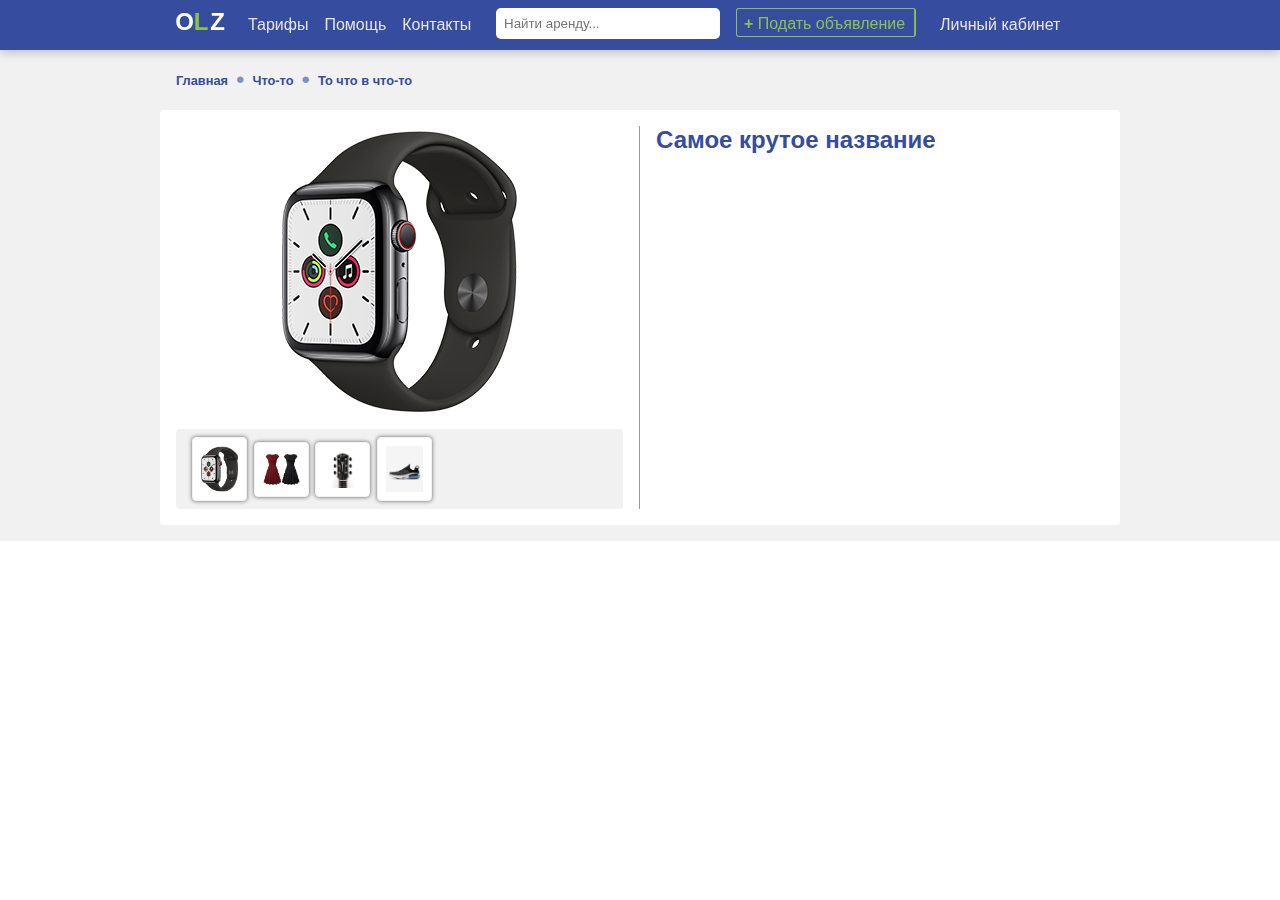
<file: pages/publication.html>
<!DOCTYPE html>
<html lang="en">

<head>
    <meta charset="UTF-8">
    <meta name="viewport" content="width=device-width, initial-scale=1.0">
    <link rel="stylesheet" href="../css/main.css">
    <title>Document</title>
</head>

<body>
    <div id="nav-toggle-menu">
        <!-- Выпадающае меню с лева для мобилы -->
        <div class="sideBar-menu-item">Тарифы</div>
        <div class="sideBar-menu-item">Помощь</div>
        <div class="sideBar-menu-item">Контакты</div>
        <div class="sideBar-menu-item"><i class="fas fa-newspaper"></i> Мои объявления </div>
        <div class="sideBar-menu-item"><i class="fas fa-coins"></i> Мои пакеты </div>
        <div class="sideBar-menu-item"><i class="fas fa-wrench"></i> Настройки </div>
        <div class="sideBar-menu-item" id="exit"><i class="fas fa-sign-out-alt"></i> Выход</div>
    </div>
    <nav>
        <!-- Шапка сайта -->
        <div class="nav-toggle-button" id="nav-toggle-button"><i class="fas fa-bars"></i></div>
        <a href="/" class="nav-logo m-0auto">
            <div>O</div>
            <div class="nav-logo-green">L</div>
            <div>Z</div>
        </a>

        <div class="hidden-block">
            <div class="nav-items m-0auto">
                <div class="nav-item">Тарифы</div>
                <div class="nav-item">Помощь</div>
                <div class="nav-item">Контакты</div>
            </div>
        </div>
        <div class="hidden-block-480">
            <div class="nav-items nav-item-searh">
                <form action="submite" class="nav-form-search w-100 m-0auto mx-1">
                    <input type="text" name="search" id="search" placeholder="Найти аренду..."
                        class="nav-search-input w-100">
                    <button type="submit" class="nav-search-btn"><i class="fas fa-search bg-none"></i></button>
                </form>
            </div>
        </div>
        <div class="hidden-block">
            <div class="nav-items ml-1">
                <div class="nav-item-add">
                    <div class="bg-left"></div>
                    <div class="bg-right"></div>
                    <div class="nav-item-add-text">
                        <b>+</b> Подать объявление
                    </div>
                </div>
                <div class="nav-item ml-1" id="login">
                    <i class="fas fa-sign-in-alt"></i>
                    Личный кабинет
                </div>
                <div class="ml-1">
                    <div id="profile" hidden>
                        <div class="profile">
                            <div class="avatar"></div>
                            <div class="user-name">Big Baby <i class="fas fa-caret-down"></i></div>
                        </div>
                        <di v class="toggle-menu" id="toggle-menu" hidden>
                            <div class="toggle-menu-item"><i class="fas fa-newspaper"></i> Мои объявления </div>
                            <div class="toggle-menu-item"><i class="fas fa-coins"></i> Мои пакеты </div>
                            <div class="toggle-menu-item"><i class="fas fa-wrench"></i> Настройки </div>
                            <div class="toggle-menu-item" id="exit"><i class="fas fa-sign-out-alt"></i> Выход</div>
                        </di>
                    </div>
                </div>
            </div>
        </div>
        <div class="small-login color-white m-0auto" hidden><i class="far fa-user"></i></div>
    </nav>
    <div class="freePlaceUnderHeader"></div> <!-- Опускает основной сайт под шапку -->
    <div class="container bg-light">
        <div class="breadcrumb pt-1 ml-1">
            <a class="crumb ml-05">Главная</a>
            <div class="dot">•</div>
            <a class="crumb ml-05">Что-то</a>
            <div class="dot">•</div>
            <a class="crumb ml-05">То что в что-то</a>
        </div>
    </div>
    <div class="container bg-light p-1">
        <div class="open-publication p-1 bg-white  border-radius">
            <div class="images pr-1">
                <div class="show">
                    <img src="../src/apple.png" alt="apple">
                </div>
                <div class="pick bg-light border-radius p-05 mt-05">
                    <img class="border box-shadow border-radius border-color-light p-05 m-05" src="../src/apple.png" alt="apple">
                    <img class="border box-shadow border-radius border-color-light p-05 m-05" src="../src/dress.jpeg" alt="apple">
                    <img class="border box-shadow border-radius border-color-light p-05 m-05" src="../src/guitar.jpg" alt="apple">
                    <img class="border box-shadow border-radius border-color-light p-05 m-05" src="../src/nike.jpg" alt="apple">
                </div>
            </div>
            <div class="description pl-1">
                <h2 class="color-blue"><b>Самое крутое название</b></h2>

            </div>
        </div>
    </div>
</body>

</html>
</file>
<file: css/main.css>
* {
  padding: 0;
  margin: 0;
  text-decoration: none;
}

.m-0auto {
  margin: 0 auto;
}

.p-05 {
  padding: 0.5rem;
}

.py-05 {
  padding-top: 0.5rem;
  padding-bottom: 0.5rem;
}

.px-05 {
  padding-left: 0.5rem;
  padding-right: 0.5rem;
}

.pl-05 {
  padding-left: 0.5rem;
}

.pr-05 {
  padding-right: 0.5rem;
}

.pt-05 {
  padding-top: 0.5rem;
}

.pb-05 {
  padding-bottom: 0.5rem;
}

.m-05 {
  margin: 0.5rem;
}

.my-05 {
  margin-top: 0.5rem;
  margin-bottom: 0.5rem;
}

.mx-05 {
  margin-left: 0.5rem;
  margin-right: 0.5rem;
}

.ml-05 {
  margin-left: 0.5rem;
}

.mr-05 {
  margin-right: 0.5rem;
}

.mt-05 {
  margin-top: 0.5rem;
}

.mb-05 {
  margin-bottom: 0.5rem;
}

.p-1 {
  padding: 1rem;
}

.py-1 {
  padding-top: 1rem;
  padding-bottom: 1rem;
}

.px-1 {
  padding-left: 1rem;
  padding-right: 1rem;
}

.pl-1 {
  padding-left: 1rem;
}

.pr-1 {
  padding-right: 1rem;
}

.pt-1 {
  padding-top: 1rem;
}

.pb-1 {
  padding-bottom: 1rem;
}

.m-1 {
  margin: 1rem;
}

.my-1 {
  margin-top: 1rem;
  margin-bottom: 1rem;
}

.mx-1 {
  margin-left: 1rem;
  margin-right: 1rem;
}

.ml-1 {
  margin-left: 1rem;
}

.mr-1 {
  margin-right: 1rem;
}

.mt-1 {
  margin-top: 1rem;
}

.mb-1 {
  margin-bottom: 1rem;
}

.p-15 {
  padding: 1.5rem;
}

.py-15 {
  padding-top: 1.5rem;
  padding-bottom: 1.5rem;
}

.px-15 {
  padding-left: 1.5rem;
  padding-right: 1.5rem;
}

.pl-15 {
  padding-left: 1.5rem;
}

.pr-15 {
  padding-right: 1.5rem;
}

.pt-15 {
  padding-top: 1.5rem;
}

.pb-15 {
  padding-bottom: 1.5rem;
}

.m-15 {
  margin: 1.5rem;
}

.my-15 {
  margin-top: 1.5rem;
  margin-bottom: 1.5rem;
}

.mx-15 {
  margin-left: 1.5rem;
  margin-right: 1.5rem;
}

.ml-15 {
  margin-left: 1.5rem;
}

.mr-15 {
  margin-right: 1.5rem;
}

.mt-15 {
  margin-top: 1.5rem;
}

.mb-15 {
  margin-bottom: 1.5rem;
}

.p-2 {
  padding: 2rem;
}

.py-2 {
  padding-top: 2rem;
  padding-bottom: 2rem;
}

.px-2 {
  padding-left: 2rem;
  padding-right: 2rem;
}

.pl-2 {
  padding-left: 2rem;
}

.pr-2 {
  padding-right: 2rem;
}

.pt-2 {
  padding-top: 2rem;
}

.pb-2 {
  padding-bottom: 2rem;
}

.m-2 {
  margin: 2rem;
}

.my-2 {
  margin-top: 2rem;
  margin-bottom: 2rem;
}

.mx-2 {
  margin-left: 2rem;
  margin-right: 2rem;
}

.ml-2 {
  margin-left: 2rem;
}

.mr-2 {
  margin-right: 2rem;
}

.mt-2 {
  margin-top: 2rem;
}

.mb-2 {
  margin-bottom: 2rem;
}

.p-4 {
  padding: 4rem;
}

.py-4 {
  padding-top: 4rem;
  padding-bottom: 4rem;
}

.px-4 {
  padding-left: 4rem;
  padding-right: 4rem;
}

.pl-4 {
  padding-left: 4rem;
}

.pr-4 {
  padding-right: 4rem;
}

.pt-4 {
  padding-top: 4rem;
}

.pb-4 {
  padding-bottom: 4rem;
}

.m-4 {
  margin: 4rem;
}

.my-4 {
  margin-top: 4rem;
  margin-bottom: 4rem;
}

.mx-4 {
  margin-left: 4rem;
  margin-right: 4rem;
}

.ml-4 {
  margin-left: 4rem;
}

.mr-4 {
  margin-right: 4rem;
}

.mt-4 {
  margin-top: 4rem;
}

.mb-4 {
  margin-bottom: 4rem;
}

.fs-05 {
  font-size: 0.5rem;
}

.fs-1 {
  font-size: 1rem;
}

.fs-15 {
  font-size: 1.5rem;
}

.fs-2 {
  font-size: 2rem;
}

.fs-4 {
  font-size: 4rem;
}

.color-black {
  color: #000;
}

.bg-black {
  background-color: #000;
}

.color-blue {
  color: #364c9f;
}

.bg-blue {
  background-color: #364c9f;
}

.color-blue-1 {
  color: #2a3e88;
}

.bg-blue-1 {
  background-color: #2a3e88;
}

.color-green {
  color: #8BC34A;
}

.bg-green {
  background-color: #8BC34A;
}

.color-dGreen {
  color: #547a28;
}

.bg-dGreen {
  background-color: #547a28;
}

.color-light {
  color: #f1f1f1;
}

.bg-light {
  background-color: #f1f1f1;
}

.color-white {
  color: #fff;
}

.bg-white {
  background-color: #fff;
}

.color-orange {
  color: orange;
}

.bg-orange {
  background-color: orange;
}

.color-warning {
  color: #ffd037;
}

.bg-warning {
  background-color: #ffd037;
}

.w-100 {
  width: 100%;
}

.w-50 {
  width: 50%;
}

.border {
  border: 1px solid #000;
}

.border-t {
  border-top: 1px solid #000;
}

.border-b {
  border-bottom: 1px solid #000;
}

.border-radius {
  border-radius: 4px;
}

.bs-green {
  box-shadow: 0 0 4px rgba(139, 195, 74, 0.6);
}

.box-shadow {
  box-shadow: 0 0 4px rgba(0, 0, 0, 0.6);
}

.border-color-black {
  border-color: #000;
}

.border-color-blue {
  border-color: #364c9f;
}

.border-color-blue-1 {
  border-color: #2a3e88;
}

.border-color-green {
  border-color: #8BC34A;
}

.border-color-dGreen {
  border-color: #547a28;
}

.border-color-light {
  border-color: #f1f1f1;
}

.border-color-white {
  border-color: #fff;
}

.border-color-orange {
  border-color: orange;
}

.border-color-warning {
  border-color: #ffd037;
}

a {
  color: #364c9f;
}

body {
  font-family: "Myriad Pro", Myriad, "Liberation Sans", "Nimbus Sans L", "Helvetica Neue", Helvetica, Arial, sans-serif;
}

nav {
  z-index: 1000;
  position: fixed;
  top: 0;
  left: 0;
  right: 0;
  display: grid;
  grid-template-columns: 1fr 3fr 5fr 5fr;
  padding: 0.5rem;
  background-color: #364c9f;
  padding-left: 10rem;
  padding-right: 10rem;
  box-shadow: 0px 2px 10px rgba(0, 0, 0, 0.233);
}
nav .nav-logo {
  display: flex;
  font-size: 1.5rem;
  font-weight: 900;
  cursor: pointer;
  color: white;
}
nav .nav-logo-green {
  color: #8BC34A;
  transition: 0.3s;
  padding-right: 0.1rem;
}
nav .nav-toggle-button {
  display: none;
}
nav .nav-logo:hover .nav-logo-green {
  transform: scaleX(-1);
}
nav .small-login {
  font-size: 1.5rem;
  padding: 0.1rem;
}
nav .nav-items {
  display: flex;
}
nav .nav-items .nav-item {
  padding: 0.5rem;
  color: #e4e4e4;
  cursor: pointer;
}
nav .nav-items .nav-item:hover {
  color: white;
}
nav .nav-items .nav-item-add {
  position: relative;
  display: flex;
  width: 180px;
  border-radius: 3px;
  cursor: pointer;
  transition: 0.3s;
}
nav .nav-items .nav-item-add-text {
  position: absolute;
  top: 20%;
  left: 0.5rem;
  color: #8BC34A;
}
nav .nav-items .nav-item-add .bg-left {
  border: 1px solid #8BC34A;
  border-right: none;
  width: 50%;
  border-radius: 3px 0 0 3px;
  background: linear-gradient(to right, #8BC34A 50%, rgba(255, 0, 0, 0) 50%);
  background-size: 200%;
  background-position-x: 100%;
  transition: 0.5s;
  height: 80%;
}
nav .nav-items .nav-item-add .bg-right {
  border: 1px solid #8BC34A;
  border-right: none;
  width: 50%;
  border-radius: 3px 0 0 3px;
  background: linear-gradient(to left, #8BC34A 50%, rgba(255, 0, 0, 0) 50%);
  background-size: 200%;
  background-position-x: 199%;
  transform: scaleX(-1);
  transition: 0.5s;
  height: 80%;
}
nav .nav-items .nav-item-add:hover .nav-item-add-text {
  color: #fff;
}
nav .nav-items .nav-item-add:hover .bg-left {
  background-position-x: 0px;
}
nav .nav-items .nav-item-add:hover .bg-right {
  background-position-x: 100%;
}

.nav-form-search {
  position: relative;
}
.nav-form-search .nav-search-input {
  padding: 0.5rem;
  border-radius: 5px;
  border: none;
  outline: none;
}
.nav-form-search .nav-search-btn {
  cursor: pointer;
  background-color: #33333300;
  border: none;
  outline: none;
  font-size: 1.4rem;
  position: absolute;
  right: -8px;
  top: 4px;
  color: #a9b6c4;
}

.profile {
  display: flex;
  cursor: pointer;
}
.profile:hover .user-name {
  color: white;
}
.profile .avatar {
  background-color: #fff;
  border-radius: 100%;
  width: 2rem;
  height: 2rem;
  background-image: url("/src/Free Personas Icons Vector.svg");
  background-size: 400%;
  background-position-x: -2px;
  background-position-y: -9px;
}
.profile .user-name {
  padding: 0.5rem;
  color: #dbdbdb;
}

#profile {
  position: relative;
}

.toggle-menu {
  position: absolute;
  top: 100%;
  right: 0;
  background-color: #e7e9f0ec;
  min-width: 11rem;
  border-radius: 4px;
  border: 1px solid #a7a7a7;
}
.toggle-menu .toggle-menu-item {
  padding: 0.5rem;
  color: #4d4d4d;
  cursor: pointer;
}
.toggle-menu .toggle-menu-item:hover {
  background-color: rgba(51, 51, 51, 0.178);
}

#nav-toggle-menu {
  display: block;
  position: fixed;
  top: 0;
  left: -100%;
  height: 100vh;
  margin-top: 53px;
  background-color: #364c9f;
  border-top: 1px solid #364c9f;
  transition: 1s cubic-bezier(0.34, 0.63, 0.19, 0.99);
  z-index: 2000;
}

.sideBar-menu-item {
  padding: 0.5rem 2rem 0.5rem 0.5rem;
  color: white;
  border-bottom: 1px solid #364c9f;
}
.sideBar-menu-item:hover {
  padding: 0.5rem 1.5rem 0.5rem 1rem;
}

.freePlaceUnderHeader {
  height: 50px;
}

.container {
  padding-left: 10rem;
  padding-right: 10rem;
}

.communication {
  text-align: center;
  color: #364c9f;
}

.cat-items {
  display: grid;
  grid-template-columns: 1fr 1fr 1fr 1fr;
}
.cat-items .cat-item {
  position: relative;
  margin: 0.5rem;
  background-color: #fff;
  border-radius: 6px;
  color: #364c9f;
  box-shadow: 0px 0px 6px rgba(0, 0, 0, 0.123);
  cursor: pointer;
}
.cat-items .cat-item .item {
  padding: 1rem;
}
.cat-items .cat-item .item:hover {
  background: rgba(224, 224, 224, 0.247);
}
.cat-items .cat-item .item .cat-item-icon {
  background-color: #8BC34A;
  color: #fff;
  border-radius: 4px;
  padding: 0.2rem 0.3rem;
  margin-right: 0.5rem;
}
.cat-items .cat-item .cat-item-dropDown {
  z-index: 100;
  position: absolute;
  top: 90%;
  left: -1px;
  background-color: #fff;
  width: 100%;
  border-radius: 0 0 6px 6px;
  border-top: 1px solid #8BC34A;
  border: 1px solid rgba(139, 195, 74, 0.2);
}
.cat-items .cat-item .cat-item-dropDown .cat-item-dropDown-item {
  padding: 0.5rem;
}
.cat-items .cat-item .cat-item-dropDown .cat-item-dropDown-item:hover {
  background-color: rgba(238, 224, 224, 0.39);
  border-right: 2px solid #8BC34A;
}

.partners {
  display: grid;
  grid-template-columns: 1fr 1fr 1fr 1fr 1fr 1fr;
}
.partners-title {
  padding: 0.5rem 1rem;
  color: #364c9f;
  font-size: 2rem;
  font-weight: 100;
}
.partners .partner {
  cursor: pointer;
  margin: 0 auto;
  width: 8rem;
  height: 8rem;
  border-radius: 100%;
  background-color: #f1f1f1;
  background-size: 100%;
  background-repeat: no-repeat;
  text-align: center;
  padding: 1rem;
  box-shadow: 0 0 10px rgba(51, 51, 51, 0.432);
  transition: 0.3s;
}
.partners .partner:hover {
  box-shadow: 0 0 10px #213bac;
}

.publications {
  display: grid;
  grid-template-columns: 1fr 1fr 1fr 1fr;
}
.publications .publication {
  margin: 1rem;
  transition: 0.3s;
}
.publications .publication:hover {
  border-color: #547a28;
  margin: 0.5rem;
}
.publications .publication-head {
  position: relative;
  display: block;
  cursor: pointer;
}
.publications .publication-head .images {
  position: absolute;
  top: 0;
  left: 0;
  font-size: 0.8rem;
}
.publications .publication-head .cost {
  position: absolute;
  bottom: 0;
  left: 0;
  font-size: 0.8rem;
}
.publications .publication-head .top {
  position: absolute;
  top: -20px;
  right: -20px;
  font-size: 0.8rem;
  font-weight: 900;
}
.publications .publication .description .adress .text {
  font-size: 0.8rem;
}
.publications .publication .description .title {
  font-size: 0.8rem;
  overflow: hidden;
  text-overflow: ellipsis;
  max-height: 2rem;
}
.publications .publication .description .footer {
  display: flex;
}
.publications .publication .description .footer .user {
  display: flex;
}
.publications .publication .description .footer .user .avatar {
  background-color: #fff;
  border-radius: 100%;
  width: 2rem;
  height: 2rem;
  background-image: url("/src/Free Personas Icons Vector.svg");
  background-size: 400%;
  background-position-x: -2px;
  background-position-y: -9px;
}
.publications .publication .description .footer .user-name {
  font-size: 0.8rem;
}
.publications .publication .description .footer .user-name:hover {
  text-decoration: underline;
}
.publications .publication .description .footer .date {
  font-size: 0.8rem;
  margin: 0 0 0 auto;
}

.breadcrumb {
  display: flex;
}
.breadcrumb .dot {
  vertical-align: bottom;
  font-size: 1.5rem;
  color: rgba(54, 76, 159, 0.6);
  margin: 0 0.5rem;
}
.breadcrumb .crumb {
  cursor: pointer;
  font-size: 0.8rem;
  font-weight: 600;
  margin: auto 0;
}
.breadcrumb .crumb:hover {
  text-decoration: underline;
}

.open-publication {
  display: grid;
  grid-template-columns: 1fr 1fr;
}
.open-publication .images {
  border-right: 1px solid #999;
}
.open-publication .images .show {
  text-align: center;
}
.open-publication .images .show .img {
  width: 100%;
}
.open-publication .images .pick {
  display: grid;
  grid-template-columns: 1fr 1fr 1fr 1fr 1fr 1fr 1fr;
  vertical-align: middle;
}
.open-publication .images .pick img {
  background: white;
  cursor: pointer;
  width: 60%;
  margin-top: auto;
  margin-bottom: auto;
}
.open-publication .images .pick img:hover {
  border-color: gray;
}
@media only screen and (max-width: 1280px) {
  nav {
    grid-template-columns: 1fr 3fr 3fr 5fr;
  }

  .nav-item-add {
    display: none;
  }

  .cat-items {
    grid-template-columns: 1fr 1fr 1fr;
  }

  .partners .partner {
    width: 7rem;
    height: 7rem;
  }
}
@media only screen and (max-width: 1024px) {
  nav {
    grid-template-columns: 1fr 2fr 3fr 4fr;
    padding: 0.5rem 0;
  }

  .container {
    padding-right: 2rem;
    padding-left: 2rem;
  }

  .publications {
    grid-template-columns: 1fr 1fr 1fr;
  }
  .publications .publication {
    margin: 1rem;
  }
  .publications .publication .description .footer .user .avatar {
    display: none;
  }
}
@media only screen and (max-width: 768px) {
  nav {
    grid-template-columns: 1fr 1fr 10fr 1fr;
    padding-left: 0.5rem;
    padding-right: 0.5rem;
  }
  nav .nav-toggle-button {
    display: block;
  }

  .small-login {
    display: block;
  }

  .hidden-block {
    display: none;
  }

  .nav-toggle-button {
    display: block;
    margin: 0 1rem;
    color: rgba(255, 255, 255, 0.781);
    font-size: 2rem;
    cursor: pointer;
  }
  .nav-toggle-button:hover {
    color: white;
  }
  .nav-item-searh {
    display: none;
    margin-left: 2rem;
  }
  .nav #login {
    display: none;
  }

  .container {
    padding-right: 0.5rem;
    padding-left: 0.5rem;
  }

  .cat-items .cat-item .item {
    padding: 0.7rem 0.3rem;
  }

  .partners-title {
    font-size: 1rem;
  }

  .partners .partner {
    width: 5rem;
    height: 5rem;
  }
}
@media only screen and (max-width: 480px) {
  nav {
    width: auto;
    grid-template-columns: 1fr 1fr 10fr 2fr;
  }
  nav .nav-toggle-button {
    display: block;
  }
  .nav-form-search {
    display: none;
  }
  .nav-toggle-button {
    display: block;
    margin: 0 1rem;
    color: rgba(255, 255, 255, 0.781);
    font-size: 2rem;
    cursor: pointer;
  }
  .nav-toggle-button:hover {
    color: white;
  }
  .nav-item-searh {
    display: none;
    margin-left: 2rem;
  }
  .nav #login {
    display: none;
  }

  .cat-items {
    grid-template-columns: 1fr;
  }
  .cat-items .cat-item {
    margin: 0.2rem 1rem;
  }
  .cat-items .cat-item .cat-item-dropDown {
    box-shadow: 0px 4px 6px rgba(0, 0, 0, 0.185);
  }

  .partners {
    display: flex;
  }
  .partners-title {
    font-size: 1.4rem;
  }
  .partners .partner {
    width: 4rem;
    height: 4rem;
    margin-top: 0.5rem;
  }

  .publications {
    grid-template-columns: 1fr;
  }
  .publications .publication {
    margin: 1rem;
  }
}
</file>
